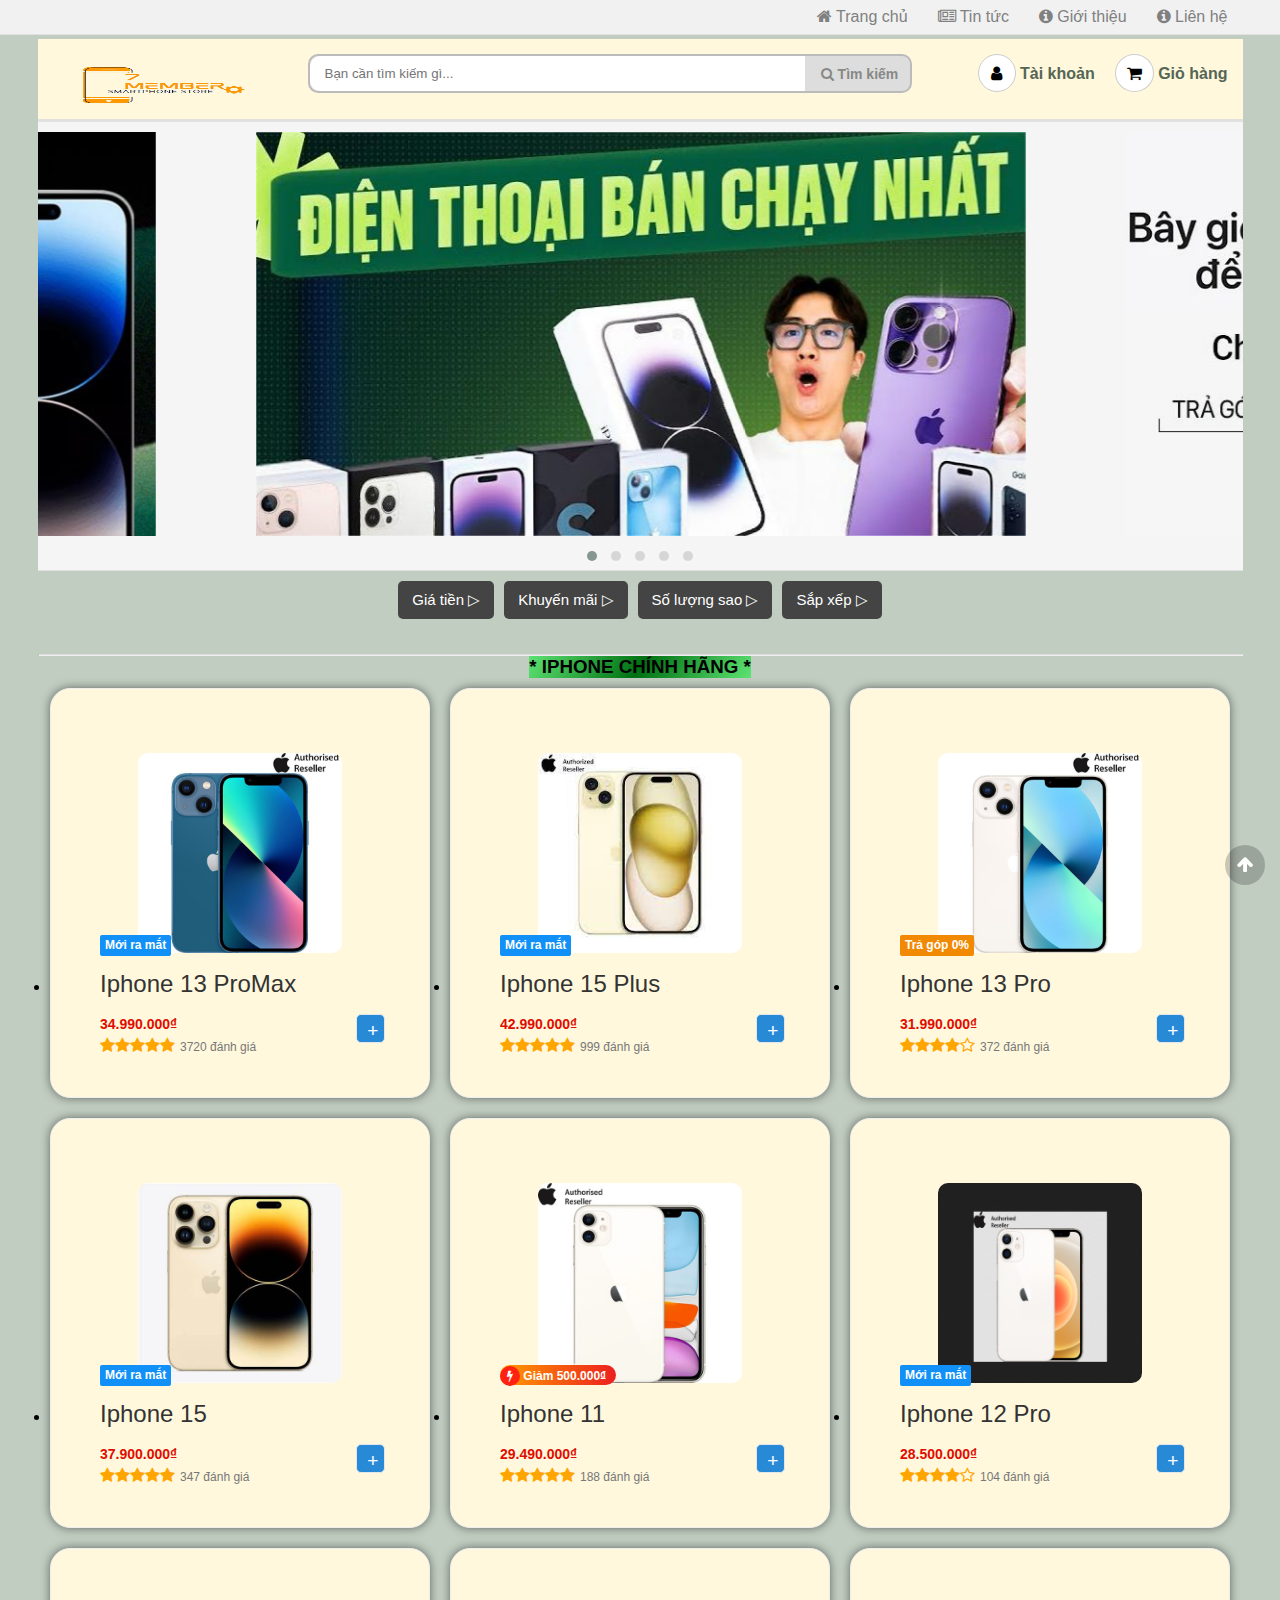
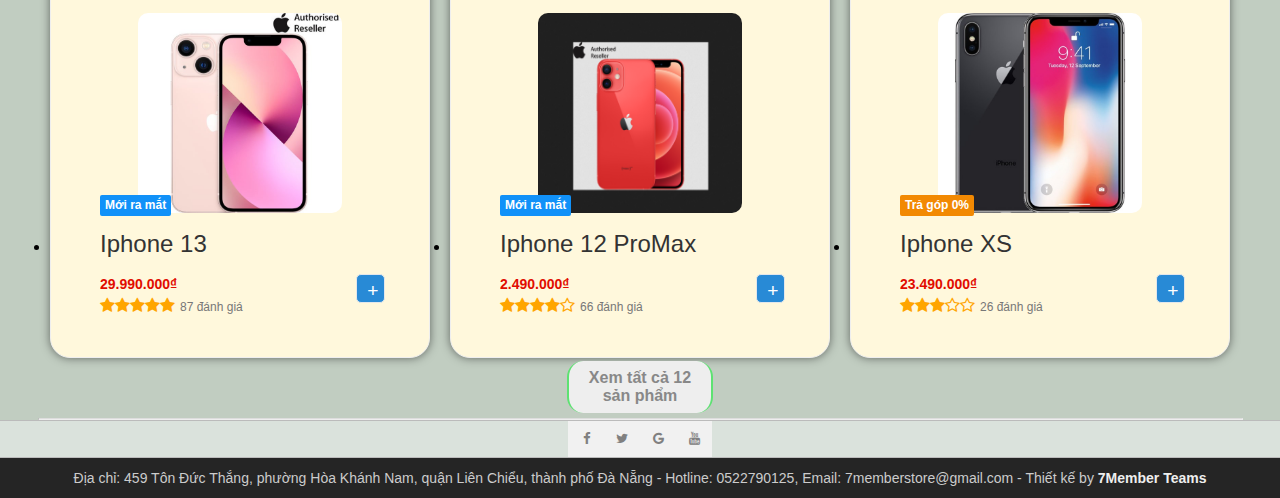
<file: Giaidoan2-WebbandienthoaiIphone/index.html>
<!DOCTYPE html>
<html lang="vi">

<head>
	<meta charset="UTF-8">
	<meta name="viewport" content="width=device-width, initial-scale=1.0">
	<meta http-equiv="X-UA-Compatible" content="ie=edge">

	<title>iPhone chính hãng</title>
	<link rel="shortcut icon" href="img/favicon.ico" />

	<!-- Load font awesome icons -->
	<link rel="stylesheet" href="https://cdnjs.cloudflare.com/ajax/libs/font-awesome/4.7.0/css/font-awesome.min.css"
	 crossorigin="anonymous">

	<!-- owl carousel libraries -->
	<link rel="stylesheet" href="js/owlcarousel/owl.carousel.min.css">
	<link rel="stylesheet" href="js/owlcarousel/owl.theme.default.min.css">
	<script src="js/Jquery/Jquery.min.js"></script>
	<script src="js/owlcarousel/owl.carousel.min.js"></script>

	<!-- tidio - live chat -->
	<!-- <script src="//code.tidio.co/bfiiplaaohclhqwes5xivoizqkq56guu.js"></script> -->

	<!-- our files -->
	<!-- css -->
	<link rel="stylesheet" href="css/style.css">
	<link rel="stylesheet" href="css/topnav.css">
	<link rel="stylesheet" href="css/header.css">
	<link rel="stylesheet" href="css/banner.css">
	<link rel="stylesheet" href="css/taikhoan.css">
	<link rel="stylesheet" href="css/trangchu.css">
	<link rel="stylesheet" href="css/home_products.css">
	<link rel="stylesheet" href="css/pagination_phantrang.css">
	<link rel="stylesheet" href="css/footer.css">
	<!-- js -->
	<script src="data/products.js"></script>
	<script src="js/classes.js"></script>
	<script src="js/dungchung.js"></script>
	<script src="js/trangchu.js"></script>
	<script src="js/dangnhap-ky-xuat.js"></script>
</head>

<body  style="background-color: 	#c1cdc1">
	<script> addTopNav(); </script>

	<section>
		<script> addHeader(); </script>

		<div class="banner">
			<div class="owl-carousel owl-theme"></div>
		</div> <!-- End Banner -->

		<div class="companyMenu group flexContain"></div>

		<div class="flexContain">

			<div class="pricesRangeFilter dropdown">
				<button class="dropbtn">Giá tiền</button>
				<div class="dropdown-content"></div>
			</div>

			<div class="promosFilter dropdown">
				<button class="dropbtn">Khuyến mãi</button>
				<div class="dropdown-content"></div>
			</div>

			<div class="starFilter dropdown">
				<button class="dropbtn">Số lượng sao</button>
				<div class="dropdown-content"></div>
			</div>

			<div class="sortFilter dropdown">
				<button class="dropbtn">Sắp xếp</button>
				<div class="dropdown-content"></div>
			</div>

		</div> <!-- End khung chọn bộ lọc -->

		<div class="choosedFilter flexContain">
			<a id="deleteAllFilter" style="display: none;">
				<h3>Xóa bộ lọc</h3>
			</a>
		</div> <!-- Những bộ lọc đã chọn -->
		<hr>

		<!-- Mặc định mới vào trang sẽ ẩn đi, nế có filter thì mới hiện lên -->
		<div class="contain-products" style="display:none"> 
			<div class="filterName">
				<input type="text" placeholder="Lọc trong trang theo tên..." onkeyup="filterProductsName(this)">
			</div> <!-- End FilterName -->

			<ul id="products" class="homeproduct group flexContain">
				<div id="khongCoSanPham">
					<i class="fa fa-times-circle"></i>
					Không có sản phẩm nào
				</div> <!-- End Khong co san pham -->
			</ul><!-- End products -->

			<div class="pagination"></div>
		</div>

		<!-- Div hiển thị khung sp hot, khuyến mãi, mới ra mắt ... -->
		<div class="contain-khungSanPham" ></div>

	</section> <!-- End Section -->

	<script>
		addContainTaiKhoan(); addPlc();
	</script>

	<div class="footer"><script>addFooter();</script></div>

	<i class="fa fa-arrow-up" id="goto-top-page" onclick="gotoTop()"></i>
</body>

</html>
</file>
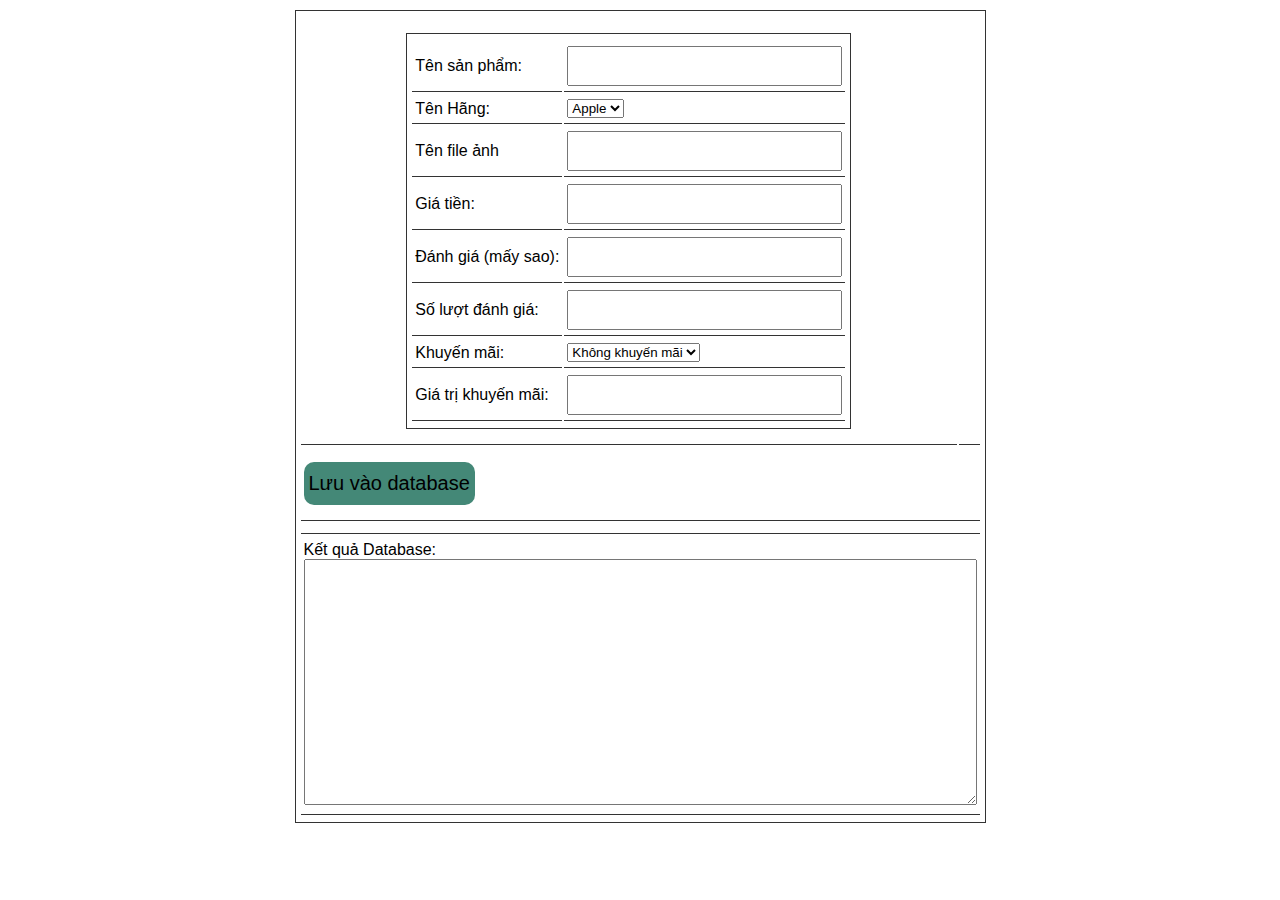
<file: Giaidoan2-WebbandienthoaiIphone/createProductJson.html>
<!DOCTYPE html>
<html lang="en">

<head>
	<meta charset="UTF-8">
	<meta name="viewport" content="width=device-width, initial-scale=1.0">
	<title>Create Product code</title>

	<!-- Load font awesome icons -->
	<link rel="stylesheet" href="https://cdnjs.cloudflare.com/ajax/libs/font-awesome/4.7.0/css/font-awesome.min.css"
	 crossorigin="anonymous">
	<link rel="stylesheet" type="text/css" href="css/style.css">
	<link rel="stylesheet" href="css/header.css">
	<link rel="stylesheet" type="text/css" href="css/home_products.css">

	<script src="data/products.js"></script>
	<script src="js/classes.js"></script>
	<script src="js/dungchung.js"></script>

	<style>
		* { 
			outline: none; 
			font-family: sans-serif; 
		}
		
		table {
			padding: 5px 3px;
			border : 1px solid #333;
			margin: 10px auto;
		}
		td {
			padding: 5px 3px;
			border-bottom: 1pt solid #333;
		}
		input {
			padding: 5px 3px;
			height: 26px;
			font-size: 20px;
		}
		button {
			border-radius: 10px;
			margin: 10px auto;
			font-size: 20px;
			padding: 10px 5px;
			border: none;
			cursor: pointer;
			background: #487;
		}
		button:hover {
			background: #4a7;
		}
		textarea {
			padding: 5px 3px;
			font-size: 16px;
		}
		.homeproduct li {
			width: 250px;
		}
	</style>

	<script>
		// Thêm sản phẩm vào trang
		function addProduct(p, id) {
			promo = new Promo(p.promo.name, p.promo.value); // class Promo
			product = new Product(p.img, p.name, p.price, p.star, p.rateCount, promo); // Class product
			addToWeb(product, id);
		}
		function getResult() {
			var name = document.getElementById('name').value;
			var company = document.getElementById('company').value;
			var img = document.getElementById('img').value;
			var price = document.getElementById('price').value;
			var star = document.getElementById('star').value || 0;
			var rateCount = document.getElementById('rateCount').value || 0;
			var promoName = document.getElementById('promoName').value;
			var promoValue = document.getElementById('promoValue').value;

			if(img.indexOf('http') < 0) {
				img = "img/products/"+ img;	
			}
return {
	"name": name,
	"company": company,
	"img": img,
	"price": price,
	"star": star,
	"rateCount": rateCount,
	"promo": {
		"name": promoName,
		"value": promoValue
	}
};
		}

		function saveToDatabase() {
			var r = getResult();
			if(!r.name || !r.price) {
				alert('Chưa nhập tên hoặc giá tiền');
				return;
			}

			addProduct(r, 'products');
			var textarea = document.getElementById('t_a');
			if(textarea.innerHTML == '')
				textarea.innerHTML += JSON.stringify(r, null, "\t");
			else textarea.innerHTML += ',\n'+JSON.stringify(r, null, "\t");
		}

		function valueChange() {
			document.getElementById('live').innerHTML = '';
			addProduct(getResult(), 'live');
		}

		window.onload = function() {
			var inp = document.getElementsByTagName('input');
			for(var i = 0; i < inp.length; i++) {
				inp[i].onkeyup = valueChange;
			}
			document.getElementById('company').onchange = valueChange;
		}
	</script>

</head>

<body>
	<table>
		<tr>
			<td>
				<table cellpadding="7">
					<tr>
						<td>Tên sản phẩm:</td>
						<td><input id="name" type="text" onchange=""></td>
					</tr>
					<tr>
						<td>Tên Hãng:</td>
						<td>
							<select name="" id="company">
								<option value="Apple">Apple</option>
							</select>
						</td>
					</tr>
					<tr>
						<td>Tên file ảnh</td>
						<td><input id="img" type="text"></td>
					</tr>
					<tr>
						<td>Giá tiền:</td>
						<td><input id="price" type="text"></td>
					</tr>
					<tr>
						<td>Đánh giá (mấy sao):</td>
						<td><input id="star" type="text"></td>
					</tr>
					<tr>
						<td>Số lượt đánh giá:</td>
						<td><input id="rateCount" type="text"></td>
					</tr>
					<tr>
						<td>Khuyến mãi:</td>
						<td>
							<select name="km" id="promoName" onchange="valueChange()">
								<option value="">Không khuyến mãi</option>
								<option value="tragop">Trả góp</option>
								<option value="giamgia">Giảm giá</option>
								<option value="moiramat">Mới ra mắt</option>
								<option value="giareonline">Giá rẻ online</option>
							</select>

						</td>
					</tr>
					<tr>
						<td>Giá trị khuyến mãi:</td>
						<td><input id="promoValue" type="text"></td>
					</tr>
				</table>
			</td>

			<td>
				<ul class="homeproduct group flexContain" id="live"></ul>
			</td>
		</tr>
		<tr>
			<td colspan="2">
				<button onclick="saveToDatabase()">Lưu vào database</button>
			</td>
		</tr>
		<tr>
			<td colspan="2">
				<ul class="homeproduct" id="products"></ul>
			</td>
		</tr>
		<tr>
			<td colspan="2">
				<p>Kết quả Database:</p>
				<textarea rows="13" cols="70" id="t_a"></textarea>
			</td>
		</tr>
	</table>

</body>

</html>
</file>
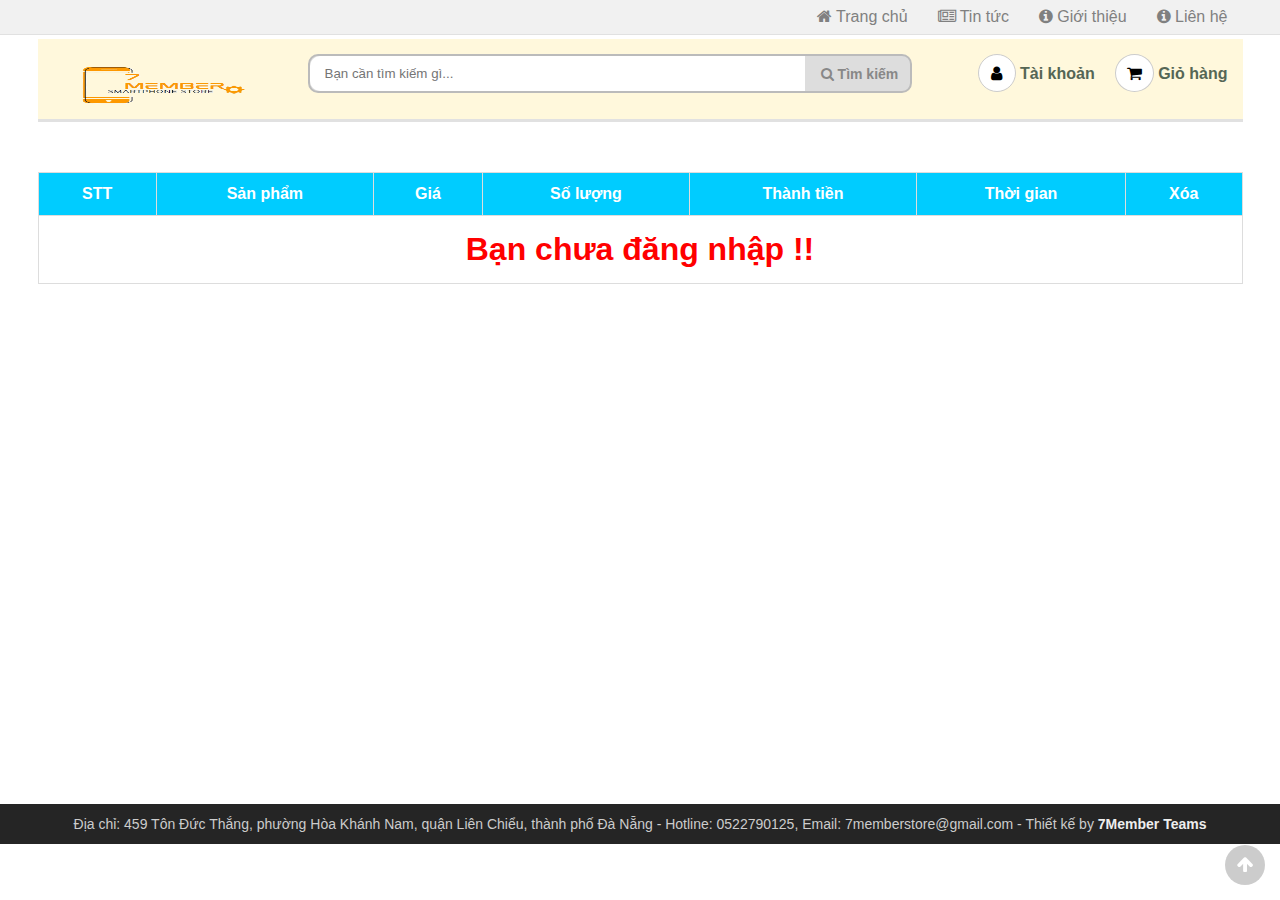
<file: Giaidoan2-WebbandienthoaiIphone/giohang.html>
<!DOCTYPE html>
<html lang="vi">

<head>
	<meta charset="UTF-8">
	<meta name="viewport" content="width=device-width, initial-scale=1.0">
	<meta http-equiv="X-UA-Compatible" content="ie=edge">
	<link rel="shortcut icon" href="img/favicon.ico" />

	<title>iPhone chính hãng</title>

	<!-- Load font awesome icons -->
	<link rel="stylesheet" href="https://cdnjs.cloudflare.com/ajax/libs/font-awesome/4.7.0/css/font-awesome.min.css"
	 crossorigin="anonymous">

	<!-- our files -->
	<!-- css -->
	<link rel="stylesheet" href="css/style.css">
	<link rel="stylesheet" href="css/topnav.css">
	<link rel="stylesheet" href="css/header.css">
	<link rel="stylesheet" href="css/taikhoan.css">
	<link rel="stylesheet" href="css/gioHang.css">
	<link rel="stylesheet" href="css/footer.css">
	<!-- js -->
	<script src="data/products.js"></script>
	<script src="js/classes.js"></script>
	<script src="js/dungchung.js"></script>
	<script src="js/giohang.js"></script>
	<script src="js/dangnhap-ky-xuat.js"></script>

</head>

<body>
	<script> addTopNav(); </script>

	<section style="min-height: 85vh">
		<script> addHeader(); </script>

		<table class="listSanPham" > </table>
		
	</section> <!-- End Section -->

	<script>
		addContainTaiKhoan();
	</script>

	<div class="footer"><script>addFooter();</script></div>

	<i class="fa fa-arrow-up" id="goto-top-page" onclick="gotoTop()"></i>
</body>

</html>
</file>
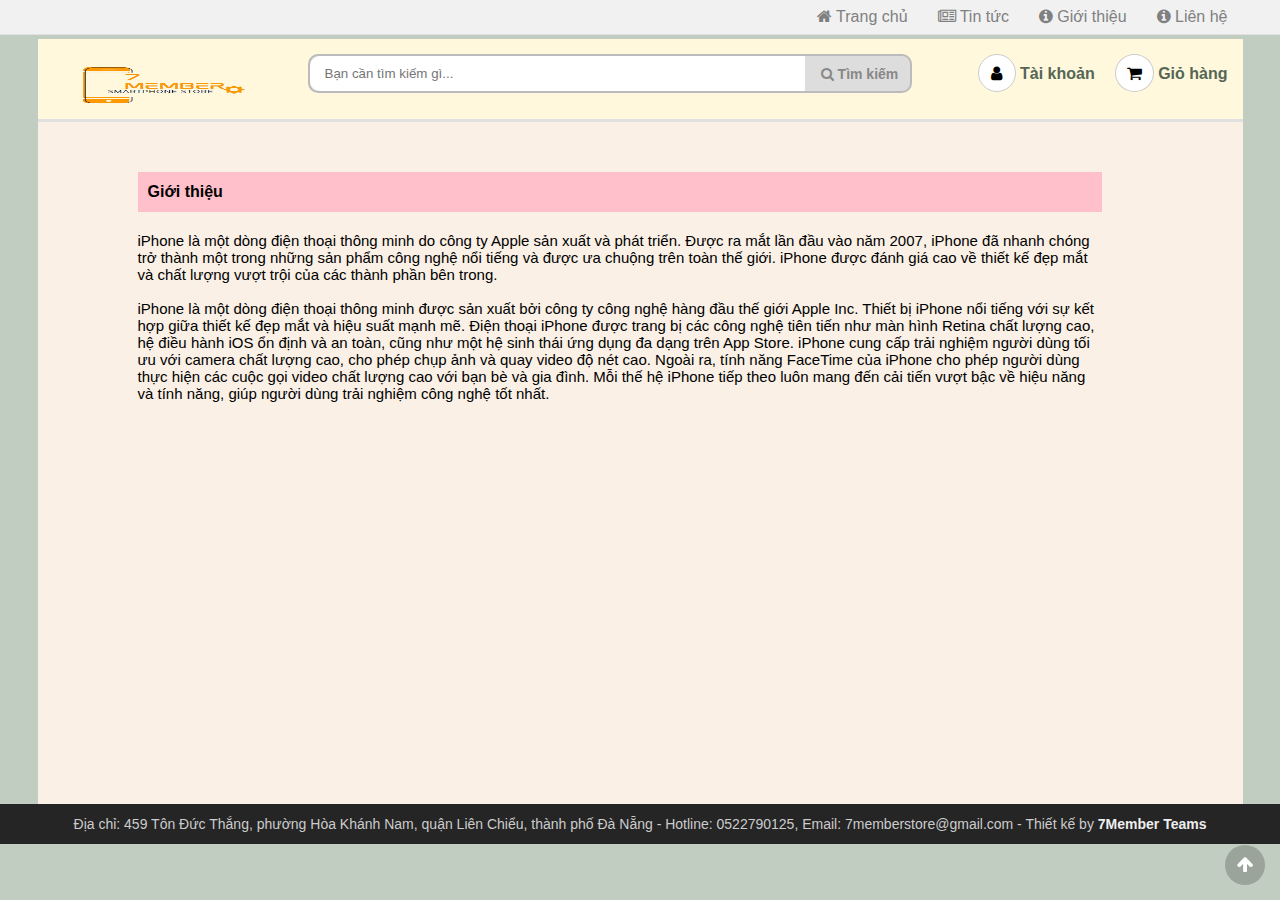
<file: Giaidoan2-WebbandienthoaiIphone/gioithieu.html>
<!DOCTYPE html>
<html lang="vi">

<head>
    <meta charset="UTF-8">
    <meta name="viewport" content="width=device-width, initial-scale=1.0">
    <meta http-equiv="X-UA-Compatible" content="ie=edge">
    <title>Giới thiệu - Thế giới điện thoại</title>
    <link rel="shortcut icon" href="img/favicon.ico" />

    <!-- Load font awesome icons -->
    <link rel="stylesheet" href="https://cdnjs.cloudflare.com/ajax/libs/font-awesome/4.7.0/css/font-awesome.min.css"
        crossorigin="anonymous">
        
    <!-- our files -->
    <!-- css -->
    <link rel="stylesheet" href="css/style.css">
    <link rel="stylesheet" href="css/topnav.css">
    <link rel="stylesheet" href="css/header.css">
    <link rel="stylesheet" href="css/taikhoan.css">
    <link rel="stylesheet" href="css/footer.css">
    <link rel="stylesheet" href="css/gioithieu.css">

    <!-- js -->
    <script src="data/products.js"></script>
	<script src="js/dungchung.js"></script>
    <script src="js/dangnhap-ky-xuat.js"></script>


</head>

<body style="background-color: 	#c1cdc1">
    <script> addTopNav();</script>

    <section style="min-height: 85vh;  background-color: 	#faf0e6;">
        <script> addHeader(); </script>

        <div class="page-gt">
            <h4 class="page-header">
                Giới thiệu
            </h4>
            <div class="page-info">
                <p>iPhone là một dòng điện thoại thông minh do công ty Apple sản xuất và phát triển. Được ra mắt lần đầu vào năm 2007, iPhone đã nhanh chóng trở thành một trong những sản phẩm công nghệ nổi tiếng và được ưa chuộng trên toàn thế giới. iPhone được đánh giá cao về thiết kế đẹp mắt và chất lượng vượt trội của các thành phần bên trong.
                </p>
                <br />
                <p>
                    
iPhone là một dòng điện thoại thông minh được sản xuất bởi công ty công nghệ hàng đầu thế giới Apple Inc. Thiết bị iPhone nổi tiếng với sự kết hợp giữa thiết kế đẹp mắt và hiệu suất mạnh mẽ. Điện thoại iPhone được trang bị các công nghệ tiên tiến như màn hình Retina chất lượng cao, hệ điều hành iOS ổn định và an toàn, cũng như một hệ sinh thái ứng dụng đa dạng trên App Store.

iPhone cung cấp trải nghiệm người dùng tối ưu với camera chất lượng cao, cho phép chụp ảnh và quay video độ nét cao. Ngoài ra, tính năng FaceTime của iPhone cho phép người dùng thực hiện các cuộc gọi video chất lượng cao với bạn bè và gia đình. Mỗi thế hệ iPhone tiếp theo luôn mang đến cải tiến vượt bậc về hiệu năng và tính năng, giúp người dùng trải nghiệm công nghệ tốt nhất.
                </p>
            </div>
        </div>
    </section>

    <script> addContainTaiKhoan(); </script>

    <div class="footer">
        <script>addFooter();</script>
        
    </div>

    <i class="fa fa-arrow-up" id="goto-top-page" onclick="gotoTop()"></i>
</body>

</html>
</file>
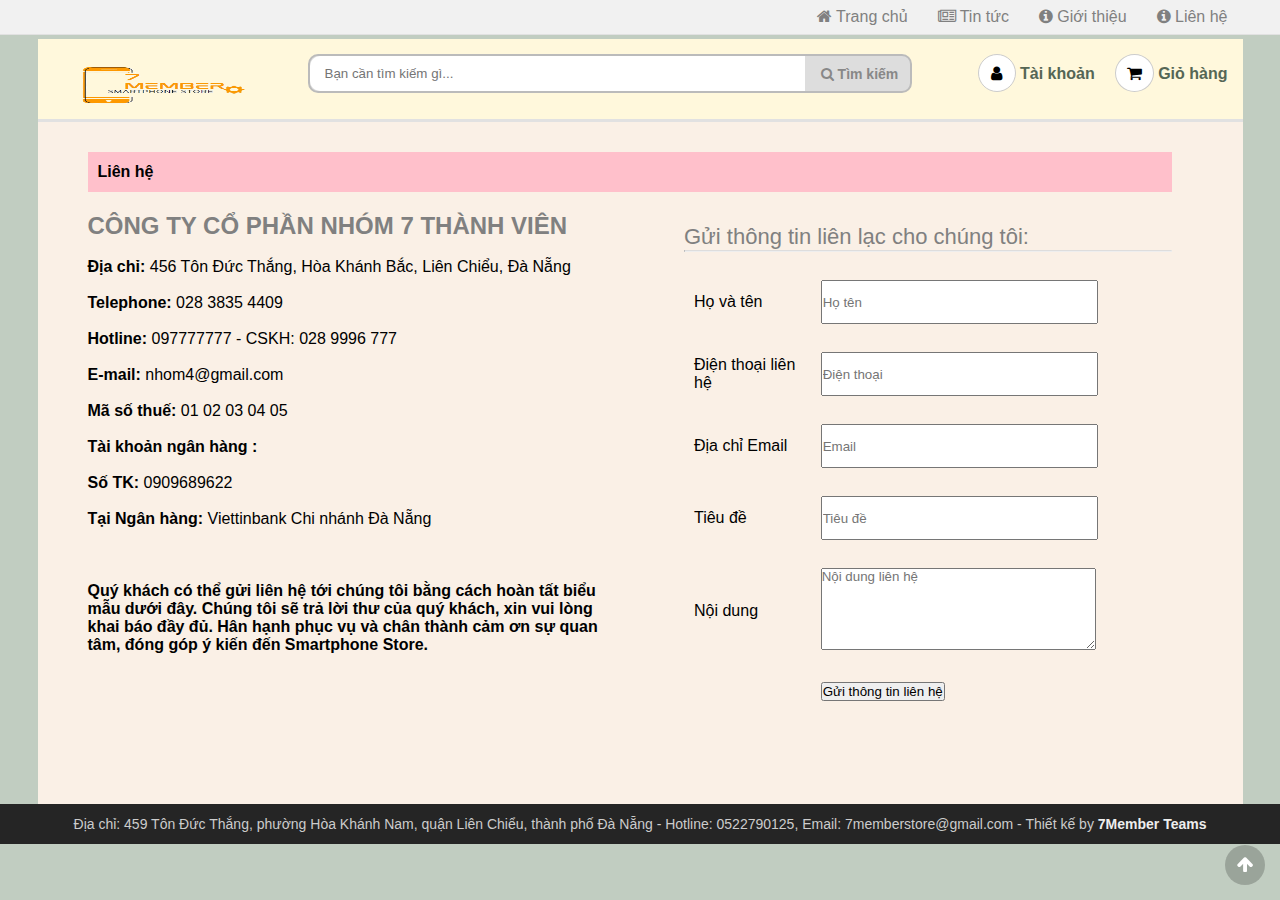
<file: Giaidoan2-WebbandienthoaiIphone/lienhe.html>
<!DOCTYPE html>
<html lang="vi">

<head>
    <meta charset="UTF-8">
    <meta name="viewport" content="width=device-width, initial-scale=1.0">
    <meta http-equiv="X-UA-Compatible" content="ie=edge">
    <title>Liên hệ - Thế giới điện thoại</title>
    <link rel="shortcut icon" href="img/favicon.ico" />

    <!-- Load font awesome icons -->
    <link rel="stylesheet" href="https://cdnjs.cloudflare.com/ajax/libs/font-awesome/4.7.0/css/font-awesome.min.css"
        crossorigin="anonymous">

    <!-- our files -->
    <!-- css -->
    <link rel="stylesheet" href="css/style.css">
    <link rel="stylesheet" href="css/topnav.css">
    <link rel="stylesheet" href="css/header.css">
    <link rel="stylesheet" href="css/taikhoan.css">
    <link rel="stylesheet" href="css/footer.css">
    <link rel="stylesheet" href="css/lienhe.css">

    <!-- js -->
    <script src="data/products.js"></script>
    <script src="js/dungchung.js"></script>
    <script src="js/lienhe.js"></script>

</head>

<body  style="background-color:	#c1cdc1">
    <script> addTopNav();</script>

    <section style="min-height: 85vh; background-color: 	#faf0e6; ">
        <script> addHeader(); </script>

        <div class="body-lienhe">
            <div class="lienhe-header">Liên hệ</div>
            <div class="lienhe-info">
                <div class="info-left">
                    <p>
                        <h2 style="color: gray"> CÔNG TY CỔ PHẦN NHÓM 7 THÀNH VIÊN </h2><br />
                        <b>Địa chỉ:</b> 456 Tôn Đức Thắng, Hòa Khánh Bắc, Liên Chiểu, Đà Nẵng <br /><br />
                        <b>Telephone:</b> 028 3835 4409<br /><br />
                        <b>Hotline:</b> 097777777 - CSKH: 028 9996 777<br /><br />
                        <b>E-mail:</b> nhom4@gmail.com<br /><br />
                        <b>Mã số thuế:</b> 01 02 03 04 05<br /><br />
                        <b>Tài khoản ngân hàng :</b><br /><br />
                        <b>Số TK:</b> 0909689622 <br /><br />
                        <b>Tại Ngân hàng:</b> Viettinbank Chi nhánh Đà Nẵng<br /><br /><br /><br />
                        <b>Quý khách có thể gửi liên hệ tới chúng tôi bằng cách hoàn tất biểu mẫu dưới đây. Chúng tôi
                            sẽ trả lời thư của quý khách, xin vui lòng khai báo đầy đủ. Hân hạnh phục vụ và chân thành
                            cảm ơn sự quan tâm, đóng góp ý kiến đến Smartphone Store.</b>
                    </p>
               
            </div>
            <div class="lienhe-info">

                <div class="guithongtin">
                    <p style="font-size: 22px; color: gray; margin-top: -450px">Gửi thông tin liên lạc cho chúng tôi: </p>
                    <hr />
                    <form name="formlh" onsubmit="return nguoidung()">
                        <table cellspacing="10px">
                            <tr>
                                <td>
                                    <br>Họ và tên</br>
                                </td>
                                <td>
                                    <br><input type="text" name="ht" size="40" maxlength="40" placeholder="Họ tên"
                                               autocomplete="off" required style="width: 80%; height: 40px;"></br>
                                </td>
                            </tr>
                            <tr>
                                <td>
                                    <br>Điện thoại liên hệ</br>
                                </td>
                                <td>
                                    <br><input type="text" name="sdt" size="40" maxlength="11" minlength="10" placeholder="Điện thoại"
                                               autocomplete="off" required style="width: 80%; height: 40px;"></br>
                                </td>
                            </tr>
                            <tr>
                                <td>
                                    <br>Địa chỉ Email</br>
                                </td>
                                <td>
                                    <br><input type="email" name="em" size="40" maxlength="40" minlength="40" placeholder="Email" 
                                               autocomplete="off" required style="width: 80%; height: 40px;"></br>
                                </td>
                            </tr>
                            <tr>
                                <td>
                                    <br>Tiêu đề</br>
                                </td>
                                <td>
                                    <br><input type="text" name="tde" size="40" maxlength="100" placeholder="Tiêu đề"
                                               autocomplete="off" required style="width: 80%; height: 40px;"></br>
                                </td>
                            </tr>
                            <tr>
                                <td>
                                    <br>Nội dung</br>
                                </td>
                                <td>
                                    <br><textarea name="nd" rows="5" cols="44" maxlength="500" wrap="physical"
                                                  placeholder="Nội dung liên hệ" required style="width: 80%; height: 80px;"></textarea></br>
                                </td>
                            </tr>
                            <tr>
                                <td>
                                    <br></br>
                                </td>
                                <td>
                                    <br><button type="submit">Gửi thông tin liên hệ</button></br>
                                </td>
                            </tr>
                        </table>
                    </form>
                </div>
                
            </div>
        </div>
    </section>

    <script>
        addContainTaiKhoan();
    </script>

    <div class="footer">
        <script>
            addFooter();
        </script>

    </div>

    <i class="fa fa-arrow-up" id="goto-top-page" onclick="gotoTop()"></i>

</body>

</html>
</file>
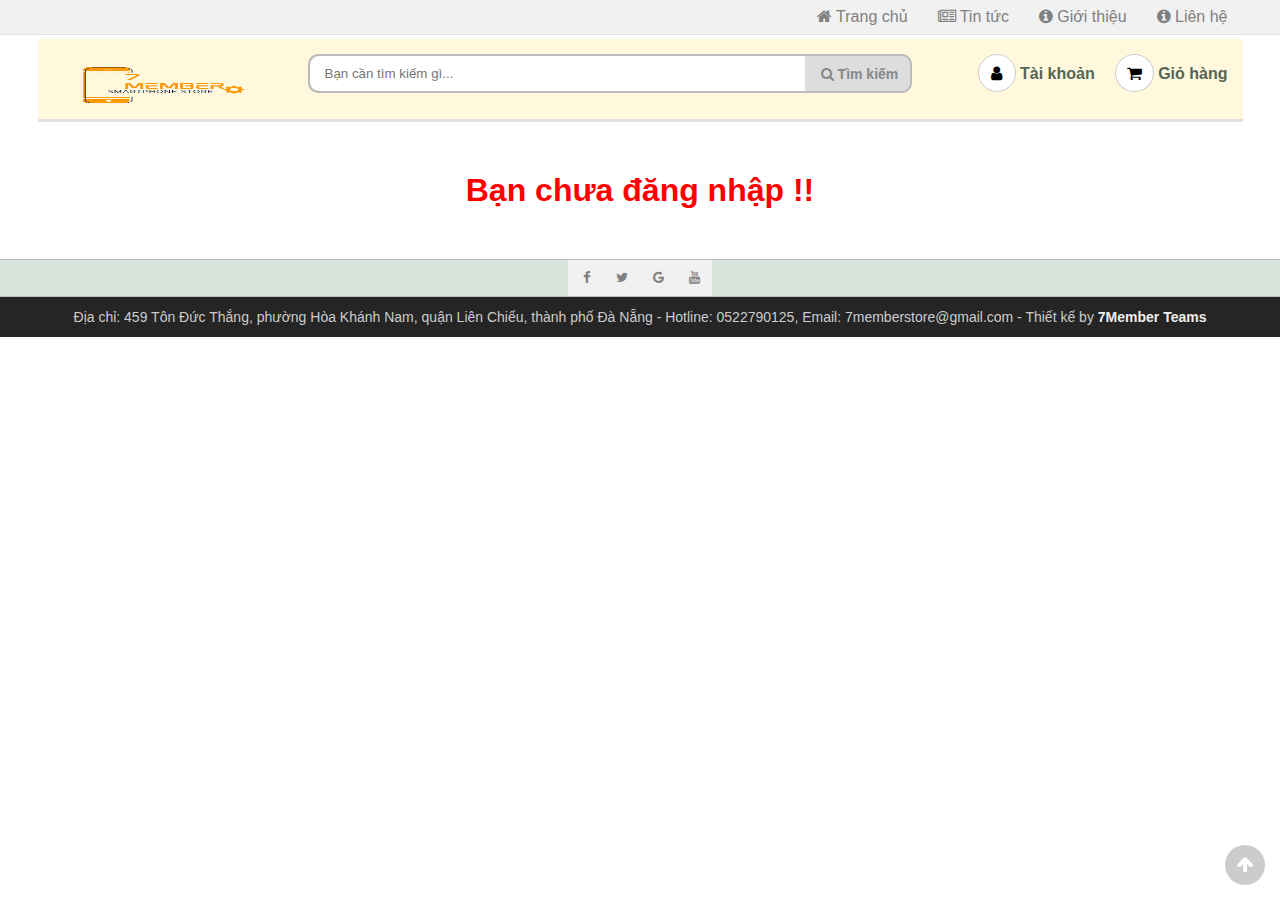
<file: Giaidoan2-WebbandienthoaiIphone/nguoidung.html>
<!DOCTYPE html>
<html lang="vi">

<head>
	<meta charset="UTF-8">
	<meta name="viewport" content="width=device-width, initial-scale=1.0">
	<meta http-equiv="X-UA-Compatible" content="ie=edge">

	<title>iPhone chính hãng</title>
	<link rel="shortcut icon" href="img/favicon.ico" />

	<!-- Load font awesome icons -->
	<link rel="stylesheet" href="https://cdnjs.cloudflare.com/ajax/libs/font-awesome/4.7.0/css/font-awesome.min.css"
     crossorigin="anonymous">

     <script src="js/Jquery/Jquery.min.js"></script>

	<!-- our files -->
	<!-- css -->
	<link rel="stylesheet" href="css/style.css">
	<link rel="stylesheet" href="css/topnav.css">
	<link rel="stylesheet" href="css/header.css">
	<link rel="stylesheet" href="css/taikhoan.css">
    <link rel="stylesheet" href="css/gioHang.css">
    <link rel="stylesheet" href="css/nguoidung.css">
	<link rel="stylesheet" href="css/footer.css">
	<!-- js -->
	<script src="data/products.js"></script>
	<script src="js/classes.js"></script>
    <script src="js/dungchung.js"></script>
    <script src="js/nguoidung.js"></script>
	<script src="js/dangnhap-ky-xuat.js"></script>

</head>

<body>
	<script> addTopNav(); </script>

	<section>
		<script> addHeader(); </script>
      
        
        <div class="infoUser"> 

        </div>

        <div class="listDonHang"> </div>
	</section> <!-- End Section -->

	<script>
		addContainTaiKhoan(); addPlc();
	</script>

	<div class="footer"><script>addFooter();</script></div>

	<i class="fa fa-arrow-up" id="goto-top-page" onclick="gotoTop()"></i>
</body>

</html>
</file>
<file: Giaidoan2-WebbandienthoaiIphone/css/style.css>
* {
    margin: 0;
    padding: 0;
    outline: none;
    font-family: Arial, Helvetica, sans-serif;
}

body,
html {
    min-width: 1024px;

}

a {
    text-decoration: none;
    color: #222;
}

.clear {
    clear: both;
    line-height: 0;
}

/* căn giữa section, và set độ rộng lớn nhất là 1200px */
section {
    max-width: 1205px;
    margin: 0 auto;
}

hr {
    color: #ddd;
    background-color: #ddd;
    border-top: 1px solid #ddd;
}

.flexContain {
    display: -webkit-box;
    display: -ms-flexbox;
    display: flex;
    -ms-flex-wrap: wrap;
    flex-wrap: wrap;
    -webkit-box-orient: horizontal;
    -webkit-box-direction: normal;
    -ms-flex-direction: row;
    flex-direction: row;
    -webkit-box-pack: center;
    -ms-flex-pack: center;
    justify-content: center;
}

/* Use for auto clear float */
/* ====== https://css-tricks.com/snippets/css/clear-fix/ ======== */
.group:before,
.group:after {
    content: "";
    display: table;
}

.group:after {
    clear: both;
}

.group {
    zoom: 1;
    /* For IE 6/7 (trigger hasLayout) */
}

/* =========   Alert ===============*/
#alert {
    z-index: 200; /* luôn trên cùng (đè lên những thứ khác) */
    display: block;
    position: fixed;
    bottom: 40px;
    right: 5px;
    padding: 20px;
    background-color: #111;
    opacity: 0;
    color: white;
    font-weight: bold;
    -webkit-transition: 0.3s;
    -o-transition: 0.3s;
    transition: 0.3s;
}

#closebtn {
    margin-left: 15px;
    color: white;
    font-weight: bold;
    float: right;
    font-size: 22px;
    line-height: 20px;
    -webkit-transition: 0.3s;
    -o-transition: 0.3s;
    transition: 0.3s;
}

/* ===== End clear float ====== */

#goto-top-page {
    position: fixed;
    bottom: 15px;
    right: 15px;
    z-index: 100;
    background: rgba(0, 0, 0, .2);
    color: #fff;
    font-size: 18px;
    border-radius: 50%;
    width: 40px;
    height: 40px;
    line-height: 40px;
    text-align: center;
    cursor: pointer;
    transition-duration: .2s;
}
#goto-top-page:hover {
    background: rgba(0, 0, 0, .7);
    width: 50px;
    height: 50px;
    line-height: 50px;
}

/* ========= ScrollBar ============ */
::-webkit-scrollbar {
    width: .7em;
    height: .7em;
}

::-webkit-scrollbar-track {
    background: #eee;
}

::-webkit-scrollbar-thumb {
    background: #999;
}

::-webkit-scrollbar-thumb:hover {
    background: #bbb;
}

/* ==================== css thêm , chưa sử dụng ========================= */
/* tooltip https://www.w3schools.com/howto/tryit.asp?filename=tryhow_js_copy_clipboard2 */
.tooltip {
    position: absolute;
    display: inline-block;
    bottom: 5px;
    right: 5px;
}

.tooltip .tooltiptext {
    visibility: hidden;
    width: 140px;
    background-color: #555;
    color: #fff;
    text-align: center;
    border-radius: 6px;
    padding: 5px;
    position: absolute;
    z-index: 21;
    bottom: 150%;
    left: 50%;
    margin-left: -75px;
    opacity: 0;
    transition: opacity 0.3s;
}

.tooltip .tooltiptext::after {
    content: "";
    position: absolute;
    top: 100%;
    left: 50%;
    margin-left: -5px;
    border-width: 5px;
    border-style: solid;
    border-color: #555 transparent transparent transparent;
}

.tooltip:hover .tooltiptext {
    visibility: visible;
    opacity: 1;
}

/* animation ping from thegioididong */
.dot {
    width: 10px;
    height: 10px;
    background-color: #f33;
    border-radius: 100%;
    display: block;
}

.dot .ping {
    border: 1px solid #f33;
    width: 10px;
    height: 10px;
    opacity: 1;
    background-color: rgba(238, 46, 36, .2);
    border-radius: 100%;
    -webkit-animation-duration: 1.25s;
    animation-duration: 1.25s;
    -webkit-animation-name: sonar;
    animation-name: sonar;
    -webkit-animation-iteration-count: infinite;
    animation-iteration-count: infinite;
    -webkit-animation-timing-function: linear;
    animation-timing-function: linear;
    display: block;
    margin: -1px 0 0 -1px;
}

@keyframes sonar {
    0% {
        opacity: 1;
        -webkit-transform: scale(1);
        transform: scale(1)
    }

    100% {
        -webkit-transform: scale(3);
        transform: scale(3);
        opacity: 0
    }
}
</file>
<file: Giaidoan2-WebbandienthoaiIphone/css/topnav.css>
/* Top Navigation */
	.top-nav {
		display: inline-block;
		background: #f1f1f1;
		width: 100%;
		border-bottom: 1px #e1e1e1 solid;
	}

	/* Social Icon */
		.social-top-nav {
			float: left;
			display: table;
		}
		.social-top-nav a {
			display: table-cell;
			padding: 5px;
			text-align: center;
			font-size: 13px;
			height: 2em;
			width: 2em;
			line-height: 2em;
			color: gray;
			background-color: #f1f1f1;
			transition-duration: .2s;
		}
		/* hightlight icon fb, google, youtube .... when hover */
		.social-top-nav a:hover { color: #fff; }
		.fa-facebook:hover { background: #3B5998; }
		.fa-twitter:hover { background: #55ACEE; }
		.fa-google:hover { background: #dd4b39; }
		.fa-youtube:hover { background: #bb0000; }
	/* ======= End Social Icon ======= */

	/* Quick link */
		.top-nav-quicklink {
			float: right;
		}
		.top-nav-quicklink li {
			display: inline-block;
			font-size: 1em;
			color: gray;
		}
		.top-nav-quicklink li a {
			display: block;
			color: gray;
			padding: 8px 15px;
			transition-duration: .15s;
		}
		.top-nav-quicklink li a:hover {
			padding-top: 4px; 
			border-bottom: 4px solid #000;
			color: #000;
		}
		.top-nav-quicklink li a:hover i {
			color: Dodgerblue;
		}
	/* ======= End quick link ======= */
/* ======= End Top navigation ======= */
</file>
<file: Giaidoan2-WebbandienthoaiIphone/css/header.css>
/* Header */
	.header {
		position: -webkit-sticky;
		position: sticky; /* Safari */
		top: 0;
		z-index: 12;
		background-color:#FFF8DC;
		padding: 15px 0 5px 0 ;
		border-bottom: 3px solid #e1e1e1;
	}

	/* Logo */
		.header .logo {
			width: 250px;
			height: 60px;
			float: left;
			transition-duration: .1s;
		}
		.header .logo:hover {
			transform: scale(1.05)
		}
		.header .logo img {
			width: 100%;
			height: 100%;
			vertical-align: middle;
		}
	/* ======= End logo ======== */

	/* Content */
		.header .content{
			/* tru width cua logo */
			width: calc(100% - 250px);
			float: left;
		}
.search-header {
				float: left;
			}

			form.input-search {
				margin-left: 20px;
				background: #ddd;
				border: 2px solid #bbb;
				border-radius: 10px;
				height: 35px;
				width: 600px;
				/* điều chỉnh width của ô tìm kiếm trên header ở đây */
			}
			.input-search input {
				float: left;
				padding-left: 15px;
				border: none;
				border-radius: 10px 0 0 10px;
				height: 100%;
				width: calc(100% - 100px - 20px);
				/* 100 la width button, 20 la padding button */
			}
			.input-search button {
				float: right;
				font-size: 14px;
				font-weight: bold;
				padding: 0 10px;
				color: #888;
				background: none;
				width: 100px;
				height: 100%;
				border: none;
				cursor: pointer;
				-webkit-transition-duration: .3s;
				     -o-transition-duration: .3s;
				        transition-duration: .3s;
			}
			.input-search button:hover {
				color: #000;
			}

			.tags {
				margin: 5px 0 0 20px;
				font-size: 13px;
			}
			.tags a {
				color: gray;
				padding: 0 5px;
			}
			.tags a:hover {
				color: black;
				text-decoration: underline;
			}
		

			/* W3 school autocomplete */
				.autocomplete {
					/*the container must be positioned relative:*/
					position: relative;
					height: 100%;
				}
				.autocomplete-items {
					position: absolute;
					border: 1px solid #d4d4d4;
					border-bottom: none;
					border-top: none;
					z-index: 99;
					/*position the autocomplete items to be the same width as the container:*/
					top: 100%;
					left: 0;
					right: 0;
				}
				.autocomplete-items div {
					padding: 10px;
					cursor: pointer;
					background-color: #fff; 
					border-bottom: 1px solid #d4d4d4; 
				}
				.autocomplete-items div:hover {
					/*when hovering an item:*/
					background-color: #e9e9e9; 
				}
				.autocomplete-active {
					/*when navigating through the items using the arrow keys:*/
					background-color: DodgerBlue !important; 
					color: #ffffff; 
				}
			/* End auto complete */
	

		/* Tools Member */
			.tools-member {
				float: right;
				display: table;
				margin-left: 10px;
				font-size: 14px;
			}

			.tools-member a {
				position: relative;
				padding: 5px 0;
				text-align: center;
				font-size: 16px;
				font-weight: bold;
				color: #565;
				cursor: pointer;
			}
			.tools-member a:hover > i {
				border: 1px solid #fff;
				background-color: rgb(161, 161, 161);
				color: #fff;
			}

			.tools-member i { /* icon */
				padding: 10px;
				border-radius: 50%;
				border: 1px solid #ccc;
				background-color: #fff;
				color: #000;
				-webkit-transition: 0.2s;
				-o-transition: 0.2s;
				transition: 0.2s;
			}
			.tools-member .fa-user {
				padding: 10px 12.5px;
			}
			.tools-member .fa-shopping-cart {
				padding: 10px 11px;
			}
			/* Member */
				.member {
					position: relative;
					float: left;
					display: table-cell;
				}
				.member:hover > .menuMember{
					z-index: 20;
					transform: translateX(-40%) scale(1);
				}
				.member .menuMember {
					position: absolute;
					left: 0;
					text-align: center;
					border-radius: 5px;
					background-color: #eee;
					min-width: 170px;
					transition-duration: .15s;
					transform: translateX(-40%) scale(0);
				}
				.member .menuMember a {
					display: block;
					padding: 10px 0;
				}
				.member .menuMember a:hover {
					background-color: #888;
					color: #eee;
				}
				.member .hide {
					display: none;
				}
			/* ======= End Member ======= */

			/* Cart */
				.cart {
					float: left;
					display: table-cell;
					/* border-left: 1px solid #bbb; */
					margin: 0 15px; 
					padding-left: 5px;
				}
				.cart-number {
					position: absolute;
					left: 1.4em;
					bottom: -1em;
					font-weight: bold;
					font-size: 1em;
					color: red;
					border-radius: 50%;
					width: 2em;
					height: 2em;
					line-height: 2em;
					text-align: center;
				}
				.cart .cart-number {
					transition-duration: .4s; 
				}
			/* ======= End Cart ======== */

			/* Check Order - Đã loại bỏ */
				.check-order {
					float: left;
					display: table-cell;
					border-left: 1px solid #bbb;
					margin-left: 5px;
					padding-left: 5px; 
				}
			/* ======= End Check Order ======= */
		/* ======= End Tools Member ======= */
	/* ======= End Content ========= */
/* ======= End header ======== */
</file>
<file: Giaidoan2-WebbandienthoaiIphone/css/banner.css>
/* Banner */
	.banner {
		background: #f5f5f5;
		padding-top:  10px;
		border-bottom: 1px solid #e1e1e1;
	}
/* ======= End Banner ======== */
</file>
<file: Giaidoan2-WebbandienthoaiIphone/css/taikhoan.css>
.containTaikhoan {
  position: fixed;
  top: 0;
  left: 0;
  width: 100%;
  height: 100%;
  overflow-y: auto;
  z-index: 14;
  background-color: rgba(44, 69, 88, 0.9);
  transition: .2s ease;
  transform: scale(0);
  /* ẩn đi lúc vào web */
}

.containTaikhoan .close {
  /* nút tắt form */
  position: fixed;
  top: 5px;
  right: 5px;
  font-size: 3rem;
  width: 1em;
  height: 1em;
  line-height: 1em;
  text-align: center;
  color: #000000;
  cursor: pointer;
  transition: .2s ease;
}

.containTaikhoan .close:hover {
  color: #000000;
  background-color: #f33;
  border-radius: 50%;
}

.taikhoan {
  background: rgba(245 245 245);
  padding: 40px;
  max-width: 600px;
  margin: 30px auto;
  border-radius: 4px;
  box-shadow: 0 4px 10px 4px rgba(19, 35, 47, 0.3);
  font-family: Arial, Helvetica, sans-serif;
}

.taikhoan,
.taikhoan * {
  box-sizing: border-box;
  /* box sizing cho .taikhoan và mọi thằng trong .taikhoan */
}

.taikhoan a {
  text-decoration: none;
  color: #66CCFF;
  transition: .5s ease;
}

.taikhoan a:hover {
  color: #66CCFF;
}

.tab-group {
  /* khung chọn log in, sign up */
  list-style: none;
  padding: 0;
  margin: 0 0 40px 0;
}

.tab-group:after {
  /* sửa lỗi mất height do float */
  content: "";
  display: table;
  clear: both;
}

.tab-group li a {
  /* nút Đăng nhập - Đăng kí */
  display: block;
  padding: 15px;
  background: rgba(19, 35, 47, 0.3);
  color: #FFFFFF;
  font-size: 20px;
  float: left;
  width: 50%;
  text-align: center;
  cursor: pointer;
  transition: .5s ease;
}

.tab-group li a:hover {
  background: #66CCFF;
  color: #000000;
}

.tab-group .active a {
  background: #66CCFF;
  color: #000000;
}

.tab-content>div {
  display: block;
}

.tab-content>div:last-child {
  display: none;
  /* ẩn signup (last-child của tab-content) lúc mới vào web */
}

.taikhoan h1 {
  text-align: center;
  color: #000000;
  font-weight: 300;
  margin: 0 0 40px;
}

.taikhoan label {
  position: absolute;
  -webkit-transform: translateY(6px);
  transform: translateY(6px);
  left: 13px;
  color: rgba(19, 35, 47, 0.3);
  transition: all 0.25s ease;
  -webkit-backface-visibility: hidden;
  backface-visibility: hidden;
  /* https://www.w3schools.com/cssref/playit.asp?filename=playcss_backface-visibility */
  pointer-events: none;
  /* kiến label không thể ấn => ấn vào input sẽ ko bị vướng label */
  font-size: 22px;
}

.taikhoan label .req {
  /* dấu sao * */
  margin: 2px;
  color: #66CCFF;
}

.taikhoan label.active {
  /* dịch chuyển label lên, khi focus vào input */
  -webkit-transform: translateY(-25px);
  transform: translateY(-25px);
  left: 2px;
  font-size: 17px;
}

.taikhoan label.active .req {
  /* khi dịch chuyển label thì cùng lúc ẩn dấu sao đi */
  opacity: 0;
}

.taikhoan label.highlight {
  /* đổi màu label đc dịch lên */
  color: #000000;
}

.taikhoan input,
.taikhoan textarea {
  font-size: 22px;
  display: block;
  width: 100%;
  height: 100%;
  padding: 5px 10px;
  background: none;
  background-image: none;
  border: 1px solid #000000;
  color: #000000;
  border-radius: 0;
  transition: border-color .25s ease, box-shadow .25s ease;
}

.taikhoan input:focus,
.taikhoan textarea:focus {
  outline: 0;
  border-color: #66CCFF;
}

.taikhoan textarea {
  border: 2px solid #000000;
  resize: vertical;
}

.field-wrap {
  position: relative;
  margin-bottom: 40px;
}

.top-row:after {
  content: "";
  display: table;
  clear: both;
}

.top-row>div {
  float: left;
  width: 48%;
  margin-right: 4%;
}

.top-row>div:last-child {
  margin: 0;
}

.taikhoan .button {
  border: 0;
  outline: none;
  border-radius: 0;
  padding: 15px 0;
  font-size: 2rem;
  /* https://www.w3schools.com/cssref/css_units.asp */
  font-weight: 600;
  text-transform: uppercase;
  letter-spacing: .1em;
  /* khoảng cách giữa các kí tự */
  background: #66CCFF;
  color: #000000;
  transition: all 0.5s ease;
  -webkit-appearance: none;
  cursor: pointer;
}

.taikhoan .button:hover,
.button:focus {
  background: #66CCFF;
}

.taikhoan .button-block {
  display: block;
  width: 100%;
}

.taikhoan .forgot {
  margin-top: -20px;
  text-align: right;
}
</file>
<file: Giaidoan2-WebbandienthoaiIphone/css/trangchu.css>
/* Dropdown From w3 */
	.dropbtn {
	    background-color: #444;
	    color: white;
	    padding: 10px 14px;
	    font-size: 15px;
	    border: none;
	    border-radius: 5px;
	    cursor: pointer;
		margin-bottom: 5px;
		transition-duration: .3s;
	}
	.dropbtn:after {
		/* kí tự mũi tên > */
	    content: ' \25B7';
	}
	.dropdown:hover .dropbtn:after{
		/* kí tự mũi tên xuống */
		content:' \25BD'
	}
	.dropdown {
	    position: relative;
	    margin: 10px 5px;
	}
	.dropdown-content {
	    z-index: 1;
	    position: absolute;
	    min-width: 170px;
	    border-radius: 5px;
	    background-color: rgba(255, 255, 255, .8);
		box-shadow: 0px 8px 16px 0px rgba(0,0,0,0.5);
		/* mặc địng là xoay 90 độ => bị ẩn đi */
	    transform: rotateX(90deg);
	    transition-duration: .3s;
	}
	.dropdown-content a {
	    color: #444;
	    padding: 12px 16px;
	    text-decoration: none;
	    display: block;
	}
	.dropdown-content a:hover { 
		color: white;
		background-color: #555 
	}
	.dropdown:hover .dropdown-content {
	    /* khi hover vào thì cần hiện content ra => xoay 0 độ => trờ về như cũ */
	    transform: rotateY(0deg);
	}
	.dropdown:hover .dropbtn {
	    background-color: #3e8e41;
	}
/* ============== End From W3 ============== */

/* Filter by Name */
.filterName {
	margin: 15px auto;
	text-align: center;
	/* width: 195px; */
}
.filterName input {
	padding: 0 15px;
	/* width: calc(100% - 30px); 15px la padding left cua input */
	height: 30px;
	border: 2px solid #bbb;
	border-radius: 10px;
	font-size: 15px;
	-webkit-transition-duration: .3s;
     -o-transition-duration: .3s;
        transition-duration: .3s;
}
.filterName input:focus {
	border: 2px solid orange;
} 

/* Choosed filter */
.choosedFilter { margin: 10px auto; }
.choosedFilter i { transition-duration: .3s; }
.choosedFilter a:hover > h3 > i { color: red; }
/* .choosedFilter a:hover > h3 { text-decoration: line-through; } */
.choosedFilter a {
    font-size: 12px;
    padding: 6px;
    color: #fff;
    background: #288ad6;
    border-radius: 4px;
    margin-right: 5px;
}

/* Các khung sản phẩm */
.khungSanPham {
	display: flex;
	flex-wrap: wrap;
	justify-content: space-around;
	margin: 0 auto;
}
/* Khung sản phẩm */
.khungSanPham .sanPham 
{
	width: 300px;
	margin: 10px; 
	padding: 39px;
	border-radius: 20px;
	background-color: #FFF8DC;
	box-shadow: 0 0 10px 0 rgba(0, 0, 0, .5);
	transition-duration: .3s;
}
.khungSanPham .sanPham:hover {
	box-shadow: 0 0 20px 0 rgba(0, 0, 0, .5);
}
/* Ảnh sản phẩm */
.khungSanPham .sanPham img {
	width: 68%;
	border-radius: 10px;
}
/* Tên sản phẩm */
.khungSanPham .sanPham h3 {
	margin: 10px 0;
	font-size: 1.5em;
}

/* Giá sản phẩm */
.khungSanPham .sanPham p {
	font-size: 1.2em;
}

/* Nút mua hàng */
.khungSanPham .sanPham button {
	display: block;
	margin: 10px auto;
	padding: 5px 10px;
	border-radius: 5px;
	background-color: #288ad6;
	color: #fff;
	font-size: 1.2em;
	transition-duration: .3s;
}

/* Nút xem tất cả */
.xemTatCa {
	display: block;
	font-weight: bold;
	text-align: center;
	margin: -23px auto 21px;
	padding: .5em 1em;
	border-radius: 1em;
	color: #888;
	background-color: #eee;
	transition-duration: .2s;
	transform: translateY(1em);
	width: 110px; 
}

.xemTatCa:hover {
	background-color: #ccc;
	color: #000;
}
</file>
<file: Giaidoan2-WebbandienthoaiIphone/css/home_products.css>
#khongCoSanPham {
	opacity: 0;
	width: 0;
	color: red;
	font-size: 30px;
	font-weight: bold;
	height: 310px;
}

/* Home Product */
.homeproduct {
    list-style-type: none;
}

.homeproduct li {
	display: inline-block;
	width: 28%;
	margin: 10px 1.5%;
	padding: 10px;
	border-radius: 5px;
	background-color: #FFF8DC;
	box-shadow: 0px 8px 16px 0px rgba(0, 0, 0, 0.5);
	transition-duration: .3s;
}

.homeproduct li:hover {
	background-color: #f1f1f1;
}

.homeproduct img {
	width: 100%;
}

.homeproduct h3 {
	margin: 10px 0;
	font-size: 1.5em;
}

.homeproduct p {
	font-size: 1.2em;
}

/* Home Product */
	.homeproduct {
		list-style-type: none;  
	}

	/* <li> trong homeproduct có class="sanPham" , khai báo trong classes.js */
	.sanPham {
		width: 238px;
		border: 1px solid #eee;
    	-webkit-transition-duration: .3s;
    	     -o-transition-duration: .3s;
    	        transition-duration: .3s;
				background-color:  #fffff0;
	}
	.sanPham a {
		display: block;
		position: relative;
		padding: 10px 0;
		height: 310px;
	}
	.sanPham a .price span {
	    display: inline-block;
	    vertical-align: middle;
	    font-size: 12px;
	    text-decoration: line-through;
	    margin-left: 5px;
	    color: #222;
	}
	/* Name and image */
		/* Hinh anh san pham */
		.sanPham a img {
			display: block;
			margin: 15px auto;
			-webkit-transition-duration: 0.2s;
			     -o-transition-duration: 0.2s;
			        transition-duration: 0.2s;
			width: 200px;
			height: 200px;
		}
		/* Di chuyen anh? len tren */
		.sanPham a:hover > img {
			margin: 5px auto 25px;
		}
		/* Ten san pham */
		.sanPham h3 {
			display: block;
			padding: 0 10px;
			color: #333;
			line-height: 1.3em;
			font-size: 15px;
			font-weight: normal;
		}
		/* Hightlight ten san pham khi hover */
		.sanPham a:hover h3 {
			color: #288ad6;
        }
	/* ====== End Name and image ===== */

	/* Price */
		/* la div chua strong */
		.sanPham .price {
			display: block;
			padding: 5px 10px 0px 10px;
		}
		/* strong la gia tien in dam */
		.sanPham strong {
		    display: inline-block;
		    vertical-align: middle;
		    overflow: hidden;
		    font-size: 14px;
		    color: #e10c00;
		    line-height: 15px;
		}
	/* ===== End Price ===== */

	/* Rating */
		.sanPham .ratingresult {
			padding: 5px 10px;
		}
		.sanPham .ratingresult span {
		    display: inline-block;
		    /*position: relative;*/
		    top: 1px;
		    margin-left: 5px;
		    vertical-align: middle;
		    text-decoration: none;
		    font-size: 12px;
		    color: #777;
		}
		.fa-star, .fa-star-o {
			color: orange;
		}
	/* ===== End Rating ===== */

	/* Khuyen mai */
		/* label la tag khuyen mai */
		.sanPham label {
		    display: inline-block;
		    position: absolute;
		    top: 207px;
		    left: 10px;
		    font-size: 12px;
		    color: #fff;
		    font-weight: 600;
		    border-radius: 2px;
		    padding: 3px 5px 0;
		    height: 18px;
		}
		/* Giam gia thanh */
		.sanPham label.giamgia {
			background-image: -webkit-gradient(linear, left top, right top, from(#ff9c00), to(#ec1f1f));
		    background-image: -webkit-linear-gradient(left, #ff9c00 0%, #ec1f1f 100%);
		    background-image: -o-linear-gradient(left, #ff9c00 0%, #ec1f1f 100%);
		    background-image: linear-gradient(90deg, #ff9c00 0%, #ec1f1f 100%);
		    border-radius: 10px;
		    padding: 1px 7px;
		    padding-left: 0;
		    padding-right: 10px;
		}
		/* Kí tự sấm sét */
		.fa-bolt { 
			width: 20px;
			height: 20px;
			text-align: center;
			line-height: 20px;
			border-radius: 50%;
			background: #f21;
			color: white;
		}
		/* Tra gop 0% */
		.sanPham label.tragop {
		    background: #f28902;
		}
		/* Gia re online */
		.sanPham label.giareonline {
			background: #3fb846;
		}
		/* Moi ra mat */
		.sanPham label.moiramat {
			background: #1191f8;
		}
	/* ===== End Khuyen mai ====== */

	/* ===== Them Vao Gio Hang ==== */
		/* tooltip được css bên style.css */
		.themvaogio {
			z-index: 20;
			border: 1px solid #e3e7eb;
			border-radius: 50%;
			width: 1.5em;
			height: 1.5em;
			font-size: 1.5em;
			color: rgb(163, 161, 161);
			background: none;
			transition-duration: .2s;
			cursor: pointer;
		}
		.themvaogio:hover {
			color: black;
			background-color: #e6e6e6;
			box-shadow: 0px 8px 10px 0px rgba(0,0,0,0.2);
		}
		.themvaogio:active {
			box-shadow: none;
		}
		
	/* ===== End Them Vao Gio Hang ==== */
/* ====== End Home Product ======= */
</file>
<file: Giaidoan2-WebbandienthoaiIphone/css/pagination_phantrang.css>
.pagination {
    clear: both;
    position: relative;
    font-size: 18px;
    font-weight: bold;
    text-align: center;
}

.pagination a {
    display: inline-block;
    margin: 10px 0;
    padding: 10px 15px;
    border-radius: 5px;
    color: #555;
}

.pagination a:hover:not(.current) {
    background-color: #ccc;
}

.pagination .current {
    color: white;
    background: #0950E8;
}
</file>
<file: Giaidoan2-WebbandienthoaiIphone/css/footer.css>
/* Plc */
.plc {
	background: #dae2dc;
	/* overflow: hidden; */
	font-size: 15px;
	color: #333;
	border-top: 1px solid #bbb;
	border-bottom: 1px solid #bbb;
}

.plc ul {
	width: 100%;
}

.plc li {
	width: 20%;
	display: inline-block;
	box-sizing: border-box;
	padding: 5px 10px;
	line-height: 20px;
	border-right: solid 1px #bbb;
	margin: 5px 0;
}

.plc li:last-child {
	border-right: none;
}

/* ============= Footer ============= */
.footer {
	position: relative;
	/* height: 40px; */
	width: 100%;
	background: #476;
}

.copy-right {
	/* position: absolute; */
	/* bottom: 0; */
	width: 100%;
	text-align: center;
	line-height: 40px;
	font-size: 14px;
	color: #ccc;
	background-color: #252525;
}

.copy-right a {
	color: #ccc;
	transition: .2s ease;
}

.copy-right a:hover {
	color: #fff;
}

/* ======= End Footer ======== */
</file>
<file: Giaidoan2-WebbandienthoaiIphone/css/gioHang.css>
.listSanPham {
	margin: 50px auto;
    border-collapse: collapse;
    width: 100%;
}

/* Thêm border và padding cho th */
.listSanPham th {
    border: 1px solid #ddd;
    padding: 12px;
    text-align: left;
    background-color: #00CCFF; /* Màu nền */
    color: white;
}
.listSanPham td {
    border: 1px solid #ddd;
}

/* Đổi màu button khi hover vào tr */
.listSanPham tr:hover td button {
    background-color: #2ecc71; /* Màu khi hover */
}

/* Canh giữa cho cột STT và TH */
.listSanPham tr td:first-child, .listSanPham tr th {
	text-align: center;
}

/* Những tr chẵn sẽ có màu khác */
.listSanPham tr:nth-of-type(even) {background-color: #f2f2f2;}




/* Last child là dòng tổng tiền */
.listSanPham tr:last-child { background-color: #00CCFF; }

/* Số lượng */
.listSanPham .soluong {
    text-align: center;
}
.listSanPham .soluong button {
    width: 30px;
    height: 30px;
    border: none;
    border-radius: 5px;
    cursor: pointer;
    background-color: transparent; 
}
.listSanPham .soluong button:hover {
    background-color: #2ecc71; /* Màu khi hover */
}
.listSanPham .soluong input {
    border: none;
    border-radius: 5px;
    background-color: #f2f2f2;
    font-size: 1em;
    font-weight: bold;
    text-align: center;
    width: 5em;
    height: 2em;
}

/* Link sản phẩm */
.noPadding {
    padding: 0 0 0 10px;
    line-height: 2.5em;
}
.listSanPham td a {
    display: block;
    position: relative;
    padding: 5px 0;
}
.listSanPham td a:hover {
    text-decoration: underline;
}

/* Hình ảnh sản phẩm */
.imgHide img {
    position: absolute;
    right: -130px;
    width: 150px;
    height: 0;
    border-radius: 10px;
    transition-duration: .1s;
}
.imgHide a:hover img {
    height: 150px;
}

/* Cột Giá tiền canh lề phải */
.alignRight {
    text-align: right;
    padding-right: 30px;  
}

/* Nút xóa */
.fa-trash {
    text-align: center;
    width: 100%;
    height: 100%;
    color: #999;
    cursor: pointer;
    transition-duration: .2s;
}

.fa-trash:hover {
    color: #e74c3c; /* Màu khi hover */
    transform: scale(1.5)
}



.xoaHet {
    border: none;
    font-size: 1em;
    font-weight: bold;
    cursor: pointer;
}
.xoaHet:hover {
    background-color: #e74c3c; /* Màu khi hover */
}
</file>
<file: Giaidoan2-WebbandienthoaiIphone/css/gioithieu.css>
.page-gt {
	width: 80%;
	margin: 50px 0 150px 100px;
}

.page-header {
	height: 40px;
	background: pink;
	line-height: 40px;
	padding-left: 10px;
}

.page-info {
	font-size: 15px;
	margin-top: 20px;
}
</file>
<file: Giaidoan2-WebbandienthoaiIphone/css/lienhe.css>
.body-lienhe{
	margin: 30px 50px 50px 50px;
	width: 90%;

}

.lienhe-header{
	height: 40px;
	font-weight: bold;
	line-height: 40px;
	padding-left: 10px;
	background: pink;
}
.lienhe-info{
	margin: 20px auto 0; 
	display: inline-block;
	width: 100%;
}
.info-left{
	float: left;
	width: 48%;
}
.info-right {
	float: right;
	width: 48%;	
}
iframe {
	border: 1px solid gray;
	
}
.guithongtin {
	width: 45%;
	float: right;
	
}
.thongtinnhom{
	width: 50%;
	float: right;
	
}

.thongtinnhom table {
	width: 100px;
	height: 50px;
	border-collapse: collapse;
	margin-top: 20px;
  }
  /*.thongtinnhom table input [type="text"],
  .thongtinnhom table input [type="email"] {
	width: 100%;
    padding: 8px;
    border: 1px solid #ccc;
    border-radius: 4px
  }*/
.thongtinnhom table td,th{
	border: 1px solid #0C9;	
	height: 30px;
	padding: 3px;
	text-align: center;
	
}

/* những tr chẵn sẽ có màu khác */
.thongtinnhom tr:nth-of-type(even) {background-color: #f2f2f2;}
</file>
<file: Giaidoan2-WebbandienthoaiIphone/css/nguoidung.css>
/* .listDonHang {
    display: none;
} */

.infoUser table {
    border-collapse: collapse;
    margin: 0 auto;
}

.infoUser table th {
    font-size: 26px;
    font-weight: bold;
    padding: 10px 5px;
}

.infoUser table td {
    font-size: 18px;
}
.infoUser table td:first-child {
    font-weight: bold;
    text-align: right;
}

.infoUser input {
    font-size: 20px;
    border-radius: 5px;
    text-align: center;
    transition-duration: .15s;
    border: 1px solid #aaa;
}

.infoUser input:read-only {
    border: 1px solid transparent;
}

/* Nút sửa thông tin */
.infoUser .fa-pencil {
    text-align: center;
    border-radius: 5px;
    font-size: 1em;
    padding: 7px;
    transition-duration: .2s;
    cursor: pointer;
    min-width: 70px;
}

.infoUser .fa-pencil:hover {
    background-color: #ccc;
    color: #444;
}

/* Thay đổi mật khẩu */
#khungDoiMatKhau {
    padding: 0;
    border-bottom: 1px solid #ccc;
    border-top: 1px solid #ccc;
}
#khungDoiMatKhau tr td {
    padding: 0;
}
#khungDoiMatKhau tr td div {
    max-height: 0;
    /* box-sizing: border-box; */
    overflow: hidden;
    transition-duration: 0.3s;
}

/* active */
#khungDoiMatKhau.active, #khungDoiMatKhau.active tr td {
    padding: 5px 0;
}
#khungDoiMatKhau.active td div {
    max-height: 100px;
    transition-duration: 0.6s;
}

#khungDoiMatKhau button {
    width: 100%;
    padding: 5px 10px;
    border-radius: 5px;
    border: none;
    cursor: pointer;
}
#khungDoiMatKhau button:hover {
    background-color: rgb(120, 212, 120);
}
</file>
